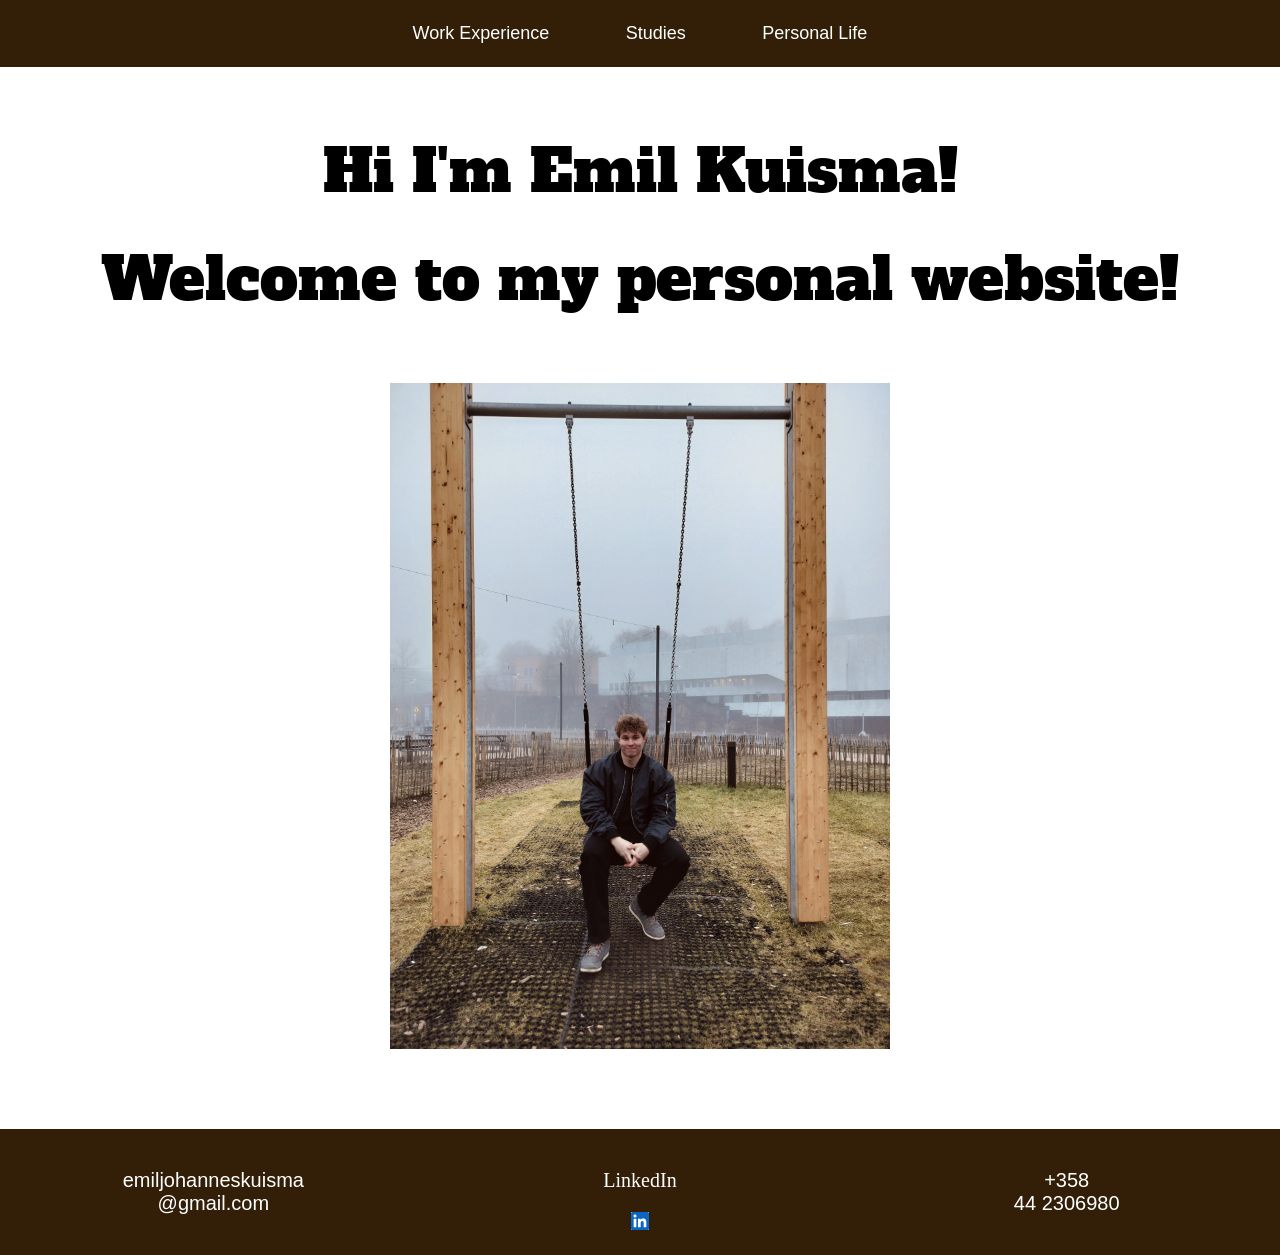
<file: index.html>
<!DOCTYPE html>
<html lang="en">
    <head>
        <meta charset="UTF-8">
        <meta name="viewport" content="width=device-width, initial-scale=1.0">
        <title>Emil Kuisma</title>
        <meta name="description" content="Main page for Emil Kuisma's personal website">
        <link rel="preload" href="https://fonts.googleapis.com/css2?family=Alfa+Slab+One&display=swap" as="style">
        <link href="https://fonts.googleapis.com/css2?family=Alfa+Slab+One&display=swap" rel="stylesheet">
        <link rel="stylesheet" href="style.css">
    </head>
    <body>
        <a href="#main-content" class="skip-link">Skip to main content</a>
        <header>
            <nav>
                <a href="/work">Work Experience</a>
                <a href="/studies">Studies</a>
                <a href="/personal">Personal Life</a>
            </nav>
        </header>
        <main id="main-content">
            <section>
                <div>
                    <h1>Hi I'm Emil Kuisma!<br>Welcome to my personal website!</h1>
                </div>

                <div>
                    <img src="WWW-sivu/Swinging.webp" class="mainimg" alt="Me swinging" fetchpriority="high">
                </div>
            </section>
        </main>
        <footer class="row">
            <div class="item">
                <p>emiljohanneskuisma<br>@gmail.com</p>
            </div>
            <div class="item">
                <p class="name">LinkedIn</p>
                <a href="https://www.linkedin.com/in/emil-kuisma-499b49299/" target="_blank" rel="noopener noreferrer" aria-label="LinkedIn profile (opens in a new tab)">
                    <img src="WWW-sivu/linkedinLogo.svg" alt="linkedin logo" width="18" height="18" loading="lazy">
                </a>
            </div>   
            <div class="item">
                <p>+358<br>44 2306980</p>
            </div>
        </footer>
    </body>
</html>
</file>
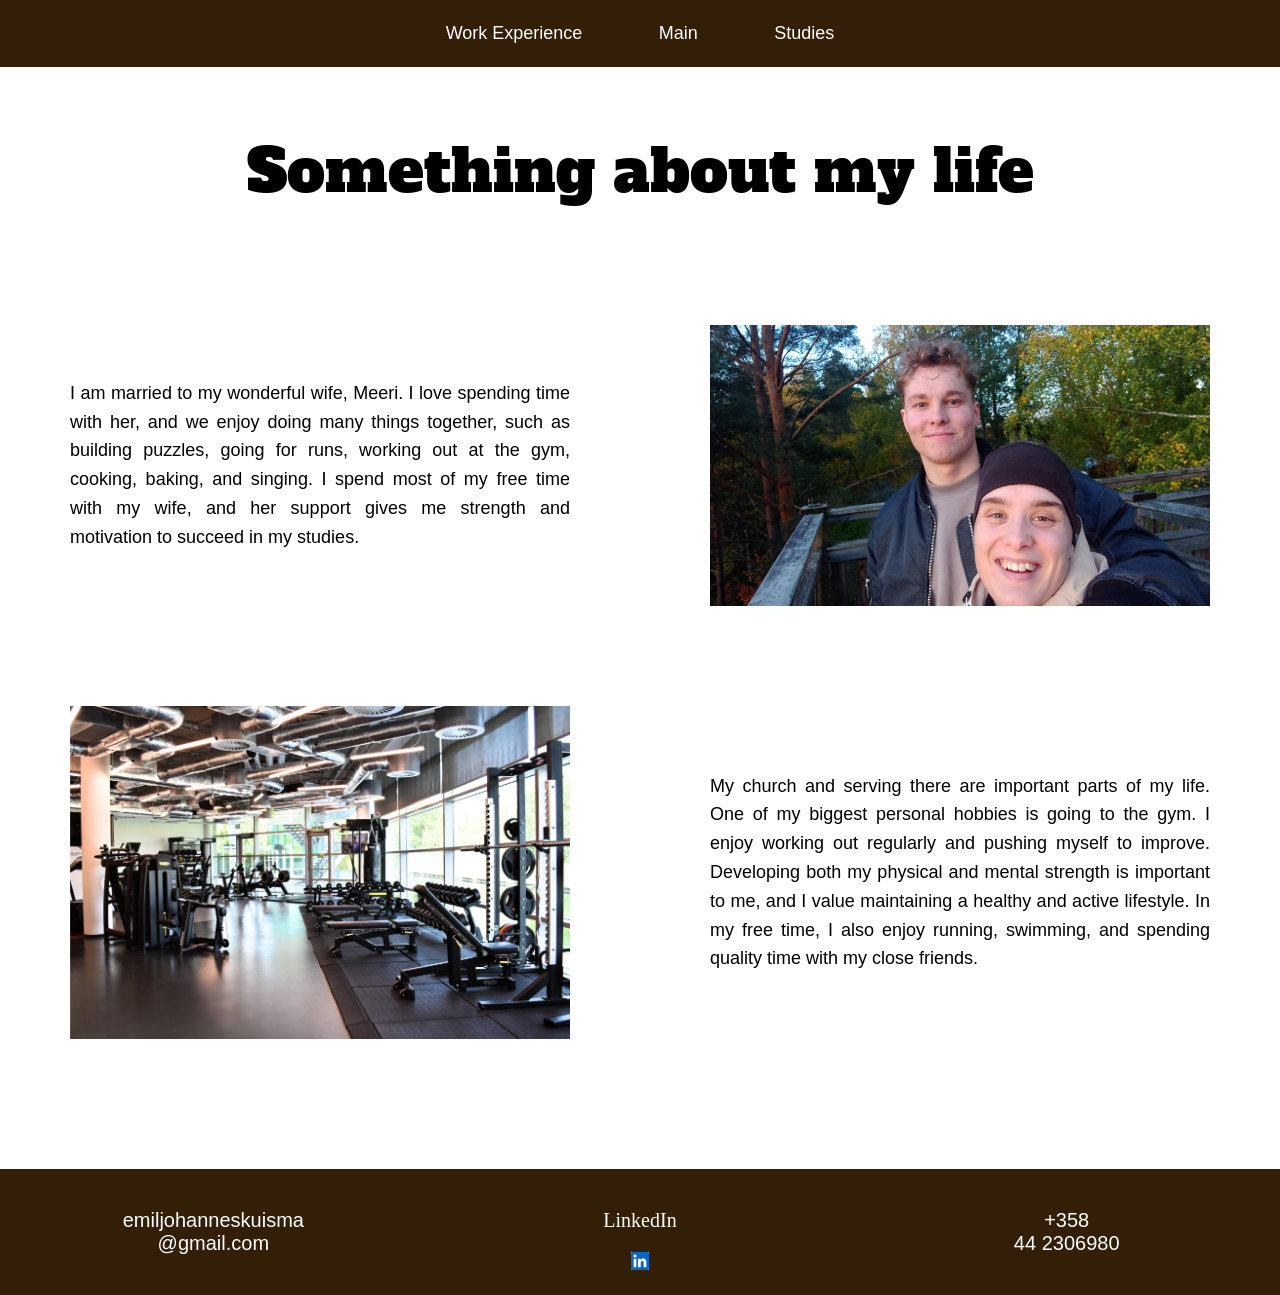
<file: personal.html>
<!DOCTYPE html>
<html lang="en">
    <head>
        <title>Life</title>
        <meta charset="UTF-8">
        <meta name="viewport" content="width=device-width, initial-scale=1.0">
        <meta name="description" content="Summary of Emil Kuisma's personal life">
        <link rel="stylesheet" href="style.css">
        <link rel="preconnect" href="https://fonts.googleapis.com">
        <link rel="preconnect" href="https://fonts.gstatic.com" crossorigin>
        <link href="https://fonts.googleapis.com/css2?family=Alfa+Slab+One&display=swap" rel="stylesheet">
    </head> 
    <body>
        <a href="#main-content" class="skip-link">Skip to main content</a>
        <header>
            <nav>   
                <a href="/work">Work Experience</a>
                <a href="/">Main</a>
                <a href="/studies">Studies</a>
            </nav>
        </header>
        <main id="main-content">
            <section>
                <h1>Something about my life</h1>
            </section>
            <section class="row">
                <div class="column">
                    <p>I am married to my wonderful wife, Meeri. I love spending 
                        time with her, and we enjoy doing many things together, 
                        such as building puzzles, going for runs, working out at 
                        the gym, cooking, baking, and singing. I spend most of my 
                        free time with my wife, and her support gives me strength 
                        and motivation to succeed in my studies.</p>
                </div>
                <div class="column">
                    <img src="WWW-sivu/MeAndMyWife.jpg" alt="Me and my wife">
                </div>
                <div class="column third">
                    <img src="WWW-sivu/Gym.jpg" alt="gym picture">
                </div>
                <div class="column">
                    <p>My church and serving there are important parts of my life. 
                        One of my biggest personal hobbies is going to the gym. 
                        I enjoy working out regularly and pushing myself to improve. 
                        Developing both my physical and mental strength is important 
                        to me, and I value maintaining a healthy and active lifestyle.
                        In my free time, I also enjoy running, swimming, and spending 
                        quality time with my close friends.</p>
                </div>
            </section>
        </main>
        <footer class="row">
            <div class="item">
                <p>emiljohanneskuisma<br>@gmail.com</p>
            </div>
            <div class="item">
                <p class="name">LinkedIn</p>
                <a href="https://www.linkedin.com/in/emil-kuisma-499b49299/" target="_blank" rel="noopener noreferrer" aria-label="LinkedIn profile (opens in a new tab)">
                    <img src="WWW-sivu/linkedinLogo.svg" alt="linkedin logo" width="18" height="18" loading="lazy">
                </a>
            </div>   
            <div class="item">
                <p>+358<br>44 2306980</p>
            </div>
        </footer>
    </body>
</html>
</file>
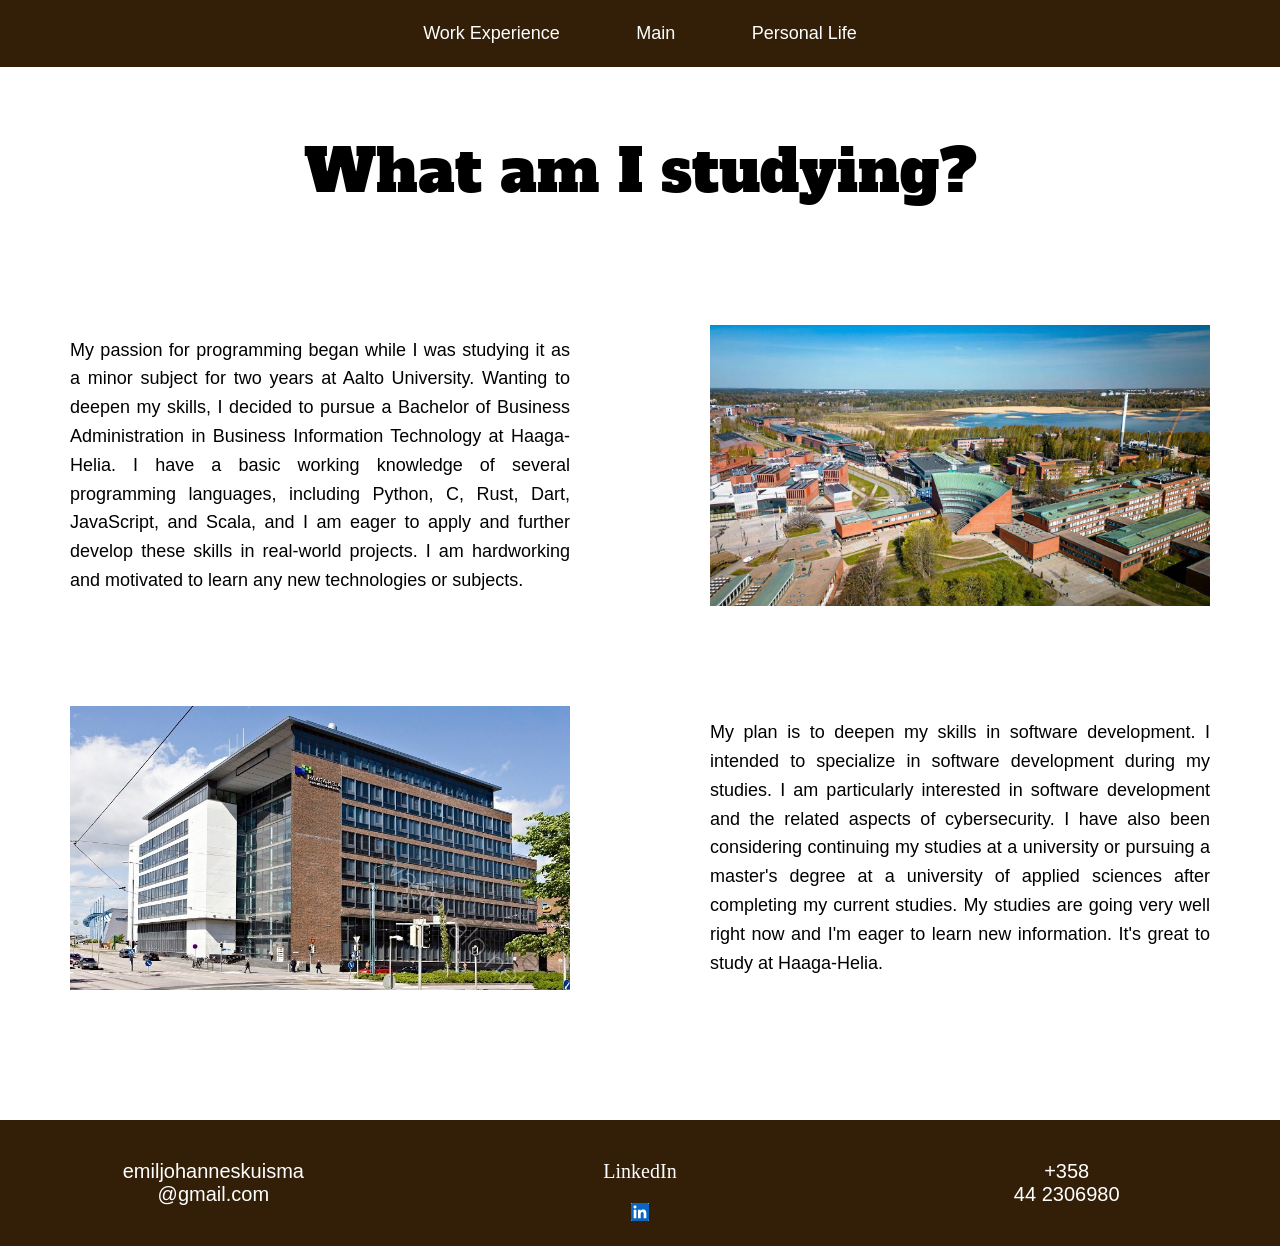
<file: studies.html>
<!DOCTYPE html>
<html lang="en">
    <head>
        <title>Studies</title>
        <meta charset="UTF-8">
        <meta name="viewport" content="width=device-width, initial-scale=1.0">
        <meta name="description" content="Summary of Emil Kuisma's studies">
        <link rel="stylesheet" href="style.css">
        <link rel="preconnect" href="https://fonts.googleapis.com">
        <link rel="preconnect" href="https://fonts.gstatic.com" crossorigin>
        <link href="https://fonts.googleapis.com/css2?family=Alfa+Slab+One&display=swap" rel="stylesheet">
    </head> 
    <body>
        <a href="#main-content" class="skip-link">Skip to main content</a>
        <header>
            <nav>
                <a href="/work">Work Experience</a>
                <a href="/">Main</a>
                <a href="/personal">Personal Life</a>
            </nav>
        </header>
        <main id="main-content">
            <section>
                <h1>What am I studying?</h1>
            </section>
            <section class="row">
                <div class ="column">
                    <p>My passion for programming began while I was 
                        studying it as a minor subject for two years at Aalto University. 
                        Wanting to deepen my skills, I decided to pursue a Bachelor of 
                        Business Administration in Business Information Technology at 
                        Haaga-Helia. I have a basic working knowledge of several 
                        programming languages, including Python, C, Rust, Dart, 
                        JavaScript, and Scala, and I am eager to apply and further develop 
                        these skills in real-world projects. I am hardworking and motivated 
                        to learn any new technologies or subjects.</p>
                </div>
                <div class="column">
                    <img src="WWW-sivu/aalto.jpg" alt="aalto university building">
                </div>
                <div class="column third">
                    <img src="WWW-sivu/Haaga-Helia.jpg" alt="haaga-helia building">
                </div>
                <div class="column">
                    <p>My plan is to deepen my skills in software development. 
                        I intended to specialize in software development during my studies. 
                        I am particularly interested in software development and the related 
                        aspects of cybersecurity. I have also been considering continuing my 
                        studies at a university or pursuing a master's degree at a university 
                        of applied sciences after completing my current studies. My studies are 
                        going very well right now and I'm eager to learn new information. It's great 
                        to study at Haaga-Helia.</p>
                </div>
            </section>
        </main>
        <footer class="row">
            <div class="item">
                <p>emiljohanneskuisma<br>@gmail.com</p>
            </div>
            <div class="item">
                <p class="name">LinkedIn</p>
                <a href="https://www.linkedin.com/in/emil-kuisma-499b49299/" target="_blank" rel="noopener noreferrer" aria-label="LinkedIn profile (opens in a new tab)">
                    <img src="WWW-sivu/linkedinLogo.svg" alt="linkedin logo" width="18" height="18" loading="lazy">
                </a>
            </div>   
            <div class="item">
                <p>+358<br>44 2306980</p>
            </div>
        </footer>
    </body>
</html>
</file>
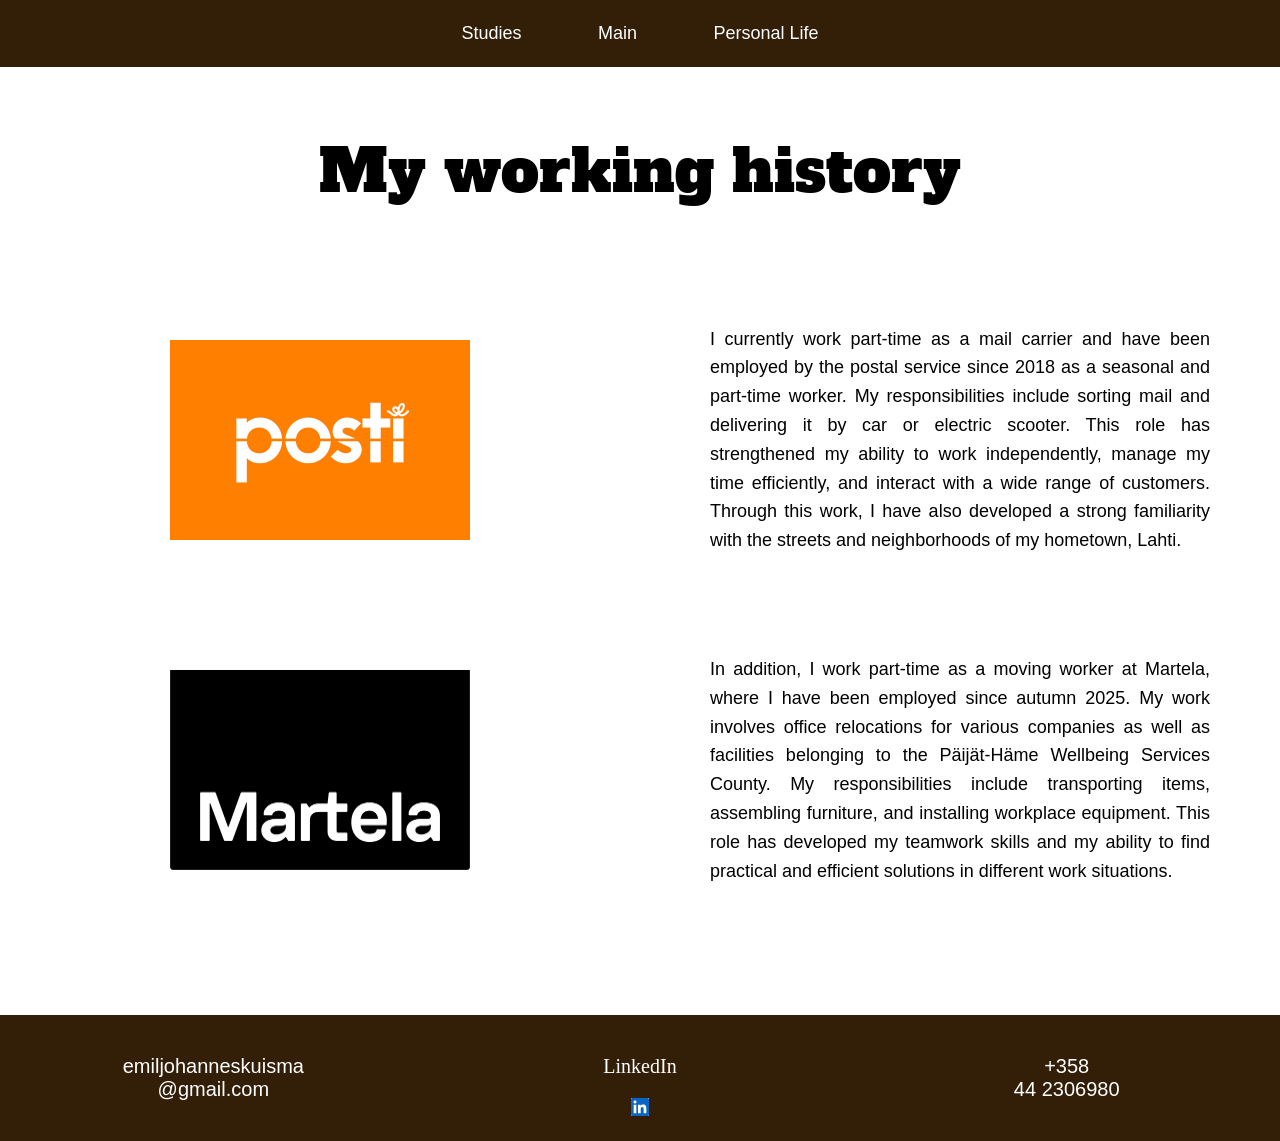
<file: work.html>
<!DOCTYPE html>
<html lang="en">
    <head>
        <title>Work</title>
        <meta charset="UTF-8">
        <meta name="viewport" content="width=device-width, initial-scale=1.0">
        <meta name="description" content="Summary of Emil Kuisma's working history">
        <link rel="stylesheet" href="style.css">
        <link rel="preconnect" href="https://fonts.googleapis.com">
        <link rel="preconnect" href="https://fonts.gstatic.com" crossorigin>
        <link href="https://fonts.googleapis.com/css2?family=Alfa+Slab+One&display=swap" rel="stylesheet">
    </head> 
    <body>
        <a href="#main-content" class="skip-link">Skip to main content</a>
        <header>
            <nav>            
                <a href="/studies">Studies</a>
                <a href="/">Main</a>
                <a href="/personal">Personal Life</a>
            </nav>
        </header>
        <main id="main-content">
            <section>
                <h1>My working history</h1>
            </section>
            <section class="row">
                <div class="column">
                    <img src="WWW-sivu/postiLogo.webp" class="logo" alt="Posti logo">
                </div>
                <div class="column">
                    <p>I currently work part-time as a mail carrier 
                        and have been employed by the postal service 
                        since 2018 as a seasonal and part-time worker. 
                        My responsibilities include sorting mail and 
                        delivering it by car or electric scooter. 
                        This role has strengthened my ability to work 
                        independently, manage my time efficiently, and 
                        interact with a wide range of customers. 
                        Through this work, I have also developed a 
                        strong familiarity with the streets and neighborhoods 
                        of my hometown, Lahti.</p>
                </div>
                <div class="column">
                    <img src="WWW-sivu/MartelaLogo.png" class="logo" alt="Martela logo">
                </div>
                <div class="column">
                    <p>In addition, I work part-time as a moving worker at 
                        Martela, where I have been employed since autumn 2025. 
                        My work involves office relocations for various companies 
                        as well as facilities belonging to the Päijät-Häme 
                        Wellbeing Services County. My responsibilities include 
                        transporting items, assembling furniture, and installing 
                        workplace equipment. This role has developed my teamwork 
                        skills and my ability to find practical and efficient 
                        solutions in different work situations.</p>
                </div>
            </section>
        </main>
        <footer class="row">
            <div class="item">
                <p>emiljohanneskuisma<br>@gmail.com</p>
            </div>
            <div class="item">
                <p class="name">LinkedIn</p>
                <a href="https://www.linkedin.com/in/emil-kuisma-499b49299/" target="_blank" rel="noopener noreferrer" aria-label="LinkedIn profile (opens in a new tab)">
                    <img src="WWW-sivu/linkedinLogo.svg" alt="linkedin logo" width="18" height="18" loading="lazy">
                </a>
            </div>   
            <div class="item">
                <p>+358<br>44 2306980</p>
            </div>
        </footer>
    </body>
</html>
</file>
<file: style.css>
body {
margin: 0;
font-family: Arial, Helvetica, sans-serif;
}


/*NAV*/
nav {
    background-color: rgb(51, 31, 8);
    padding: 15px 10px;
    text-align: center;
}
nav a {
    color: white;
    text-decoration: none;
    margin: 0 20px;
    font-size: 18px;
    padding: 8px 16px;
    transition: background-color 0.3s ease;
    display: inline-block;
}
nav a:hover {
    background-color: #555;
    border-radius: 6px;
}
.row {
    display: flex;
    flex-wrap: wrap;
    align-items: center;
    justify-content: center;
}

/*TEXT and IMG*/
.skip-link {
    position: absolute;
    left: -9999px;
}
.skip-link:focus {
    left: 10px;
    top: 10px;
    background: black;
    color: white;
    padding: 8px;
    z-index: 1000;
}
.column {
    flex: 1 1 500px;   
    padding: 50px;
}
h1 {
    font-family: "Alfa Slab One", "Arial Black", Arial, sans-serif;
    font-weight: 400;
    font-style: normal;
    font-size: clamp(32px, 6vw, 60px);
    text-align: center;
    line-height: 1.8;
}
section p {
    font-size: 18px;
    line-height: 1.6;
    max-width: 500px;
    margin: auto;
    text-align: justify;
}
section img {
    width: 100%;
    height: auto;
    max-height: 700px;
    max-width: 500px;
    display: block;
    margin: auto;
}
.logo {
    max-height: 200px;
    max-width: 300px;
}
/*FOOTER*/
footer {
    width: 100%;
    background-color: rgb(51, 31, 8);
    color: white;
    text-align: center;
    margin-top: 80px;
    font-size: 20px;
}
footer img {
    width: 18px;
    height: 18px;
    background-color: white;
}
.item {
    flex: 1 1 100px;   
    padding: 20px;
}

.name {
    font-family: serif;
    
}




/*TABLET*/
@media (max-width: 1215px) {
nav a {
    margin: 10px;
    font-size: 16px;
}
section p {
    font-size: 17px;
}
.third {
    order: 999;
}
}
/*MOBILE*/
@media (max-width: 600px) {
.row {
    flex-direction: column;
}
nav {
    padding: 10px;
}
nav a {
    display: block;
    margin: 8px 0;
}
h1 {
    font-size: 36px;
    margin: 20px;
    margin-top: 30px;
}
section p {
    padding: 0 15px;
}
.column {
    flex: 1 1 50px;
}
footer {
    margin-top: 0px;
}
}
@media (min-width: 1700px) {
.third {
    order: 999;
}
}
</file>
